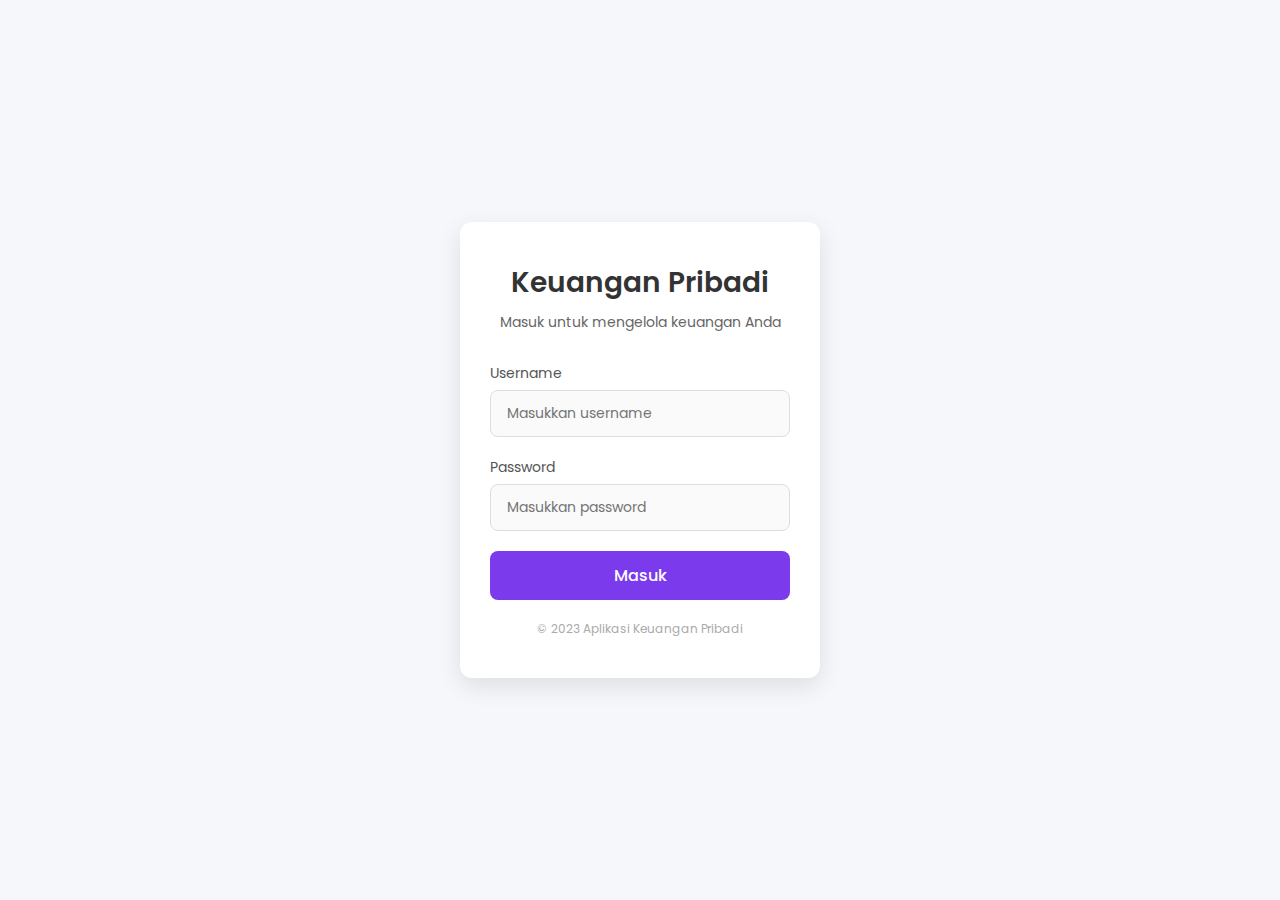
<file: index.html>
<!DOCTYPE html>
<html lang="id">
<head>
    <meta charset="UTF-8">
    <meta name="viewport" content="width=device-width, initial-scale=1.0">
    <title>Login - Aplikasi Keuangan Pribadi</title>
    <link href="https://fonts.googleapis.com/css2?family=Poppins:wght@300;400;500;600&display=swap" rel="stylesheet">
    <link rel="stylesheet" href="style.css">
</head>
<body>
    <div class="login-container">
        <div class="login-card">
            <div class="login-header">
                <h1>Keuangan Pribadi</h1>
                <p>Masuk untuk mengelola keuangan Anda</p>
            </div>
            <form id="loginForm">
                <div class="form-group">
                    <label for="username">Username</label>
                    <input type="text" id="username" placeholder="Masukkan username" required>
                </div>
                <div class="form-group">
                    <label for="password">Password</label>
                    <input type="password" id="password" placeholder="Masukkan password" required>
                </div>
                <button type="submit" class="btn-login">Masuk</button>
            </form>
            <div class="login-footer">
                <p>© 2023 Aplikasi Keuangan Pribadi</p>
            </div>
        </div>
    </div>
    <script src="script.js"></script>
</body>
</html>
</file>
<file: style.css>
/* style.css */
* {
    margin: 0;
    padding: 0;
    box-sizing: border-box;
    font-family: 'Poppins', sans-serif;
}

body {
    height: 100vh;
    display: flex;
    justify-content: center;
    align-items: center;
    background: #f5f7fa;
}

.login-container {
    width: 100%;
    max-width: 400px;
    padding: 20px;
}

.login-card {
    background: #ffffff;
    border-radius: 12px;
    padding: 40px 30px;
    box-shadow: 0 8px 24px rgba(0, 0, 0, 0.1);
}

.login-header h1 {
    font-size: 28px;
    font-weight: 600;
    text-align: center;
    margin-bottom: 8px;
    color: #333;
}

.login-header p {
    font-size: 14px;
    text-align: center;
    color: #666;
    margin-bottom: 30px;
}

.form-group {
    margin-bottom: 20px;
}

.form-group label {
    display: block;
    font-size: 14px;
    color: #555;
    margin-bottom: 6px;
}

.form-group input {
    width: 100%;
    padding: 12px 16px;
    border: 1px solid #ddd;
    border-radius: 8px;
    background-color: #fafafa;
    font-size: 14px;
    transition: all 0.3s ease;
}

.form-group input:focus {
    border-color: #7c3aed; /* aksen ungu soft */
    background-color: #fff;
    outline: none;
}

.btn-login {
    width: 100%;
    padding: 12px;
    background: #7c3aed;
    color: #fff;
    font-size: 16px;
    font-weight: 500;
    border: none;
    border-radius: 8px;
    cursor: pointer;
    transition: background 0.3s ease;
}

.btn-login:hover {
    background: #6b21a8;
}

.login-footer {
    text-align: center;
    margin-top: 20px;
    font-size: 12px;
    color: #aaa;
}
</file>
